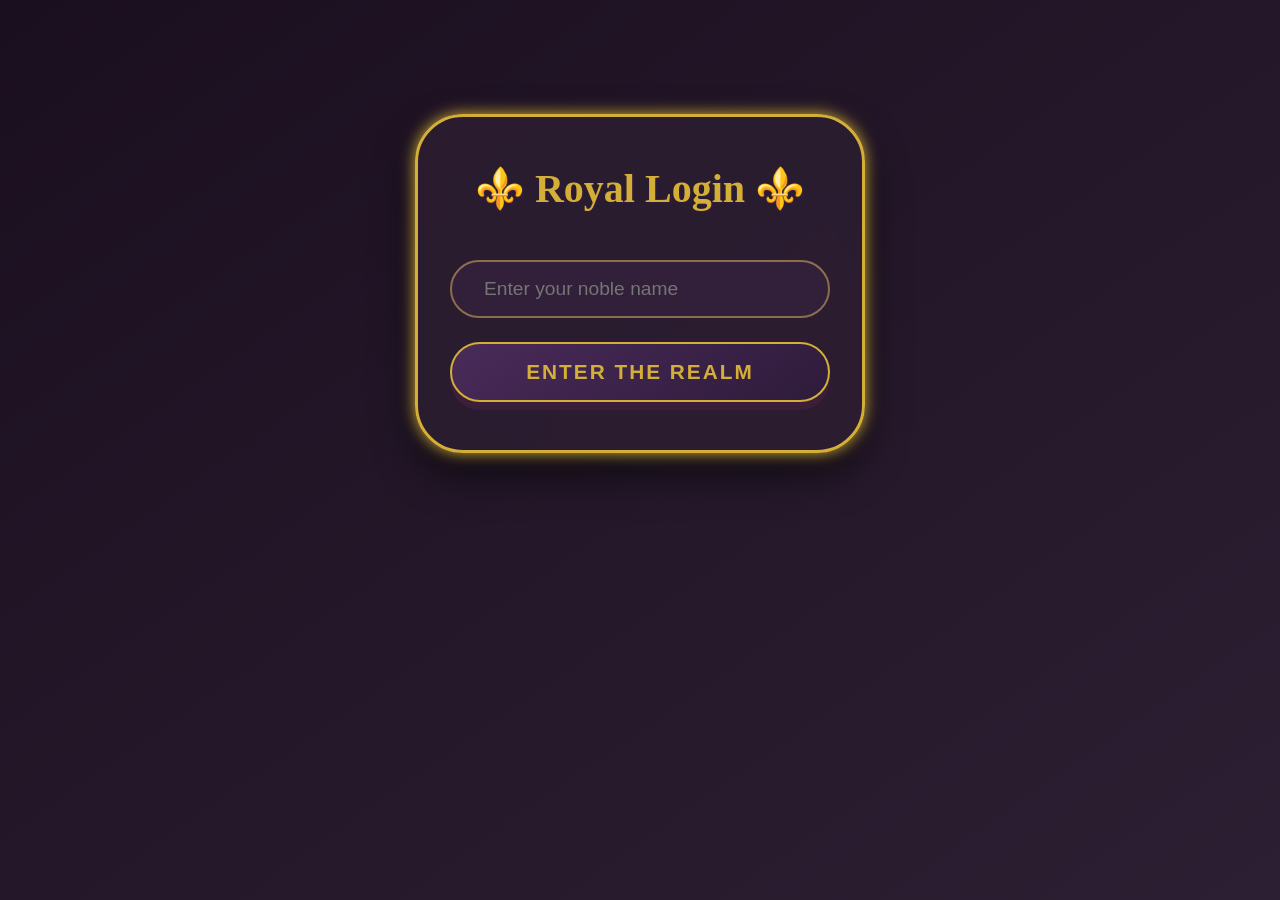
<file: index.html>
<!DOCTYPE html>
<html lang="en">
<head>
  <meta charset="UTF-8">
  <meta name="viewport" content="width=device-width, initial-scale=1.0">
  <title>Royal Quest - Login</title>
  <link rel="stylesheet" href="style.css">
  <style>
    .login-container {
      max-width: 450px;
      width: 90%;
      margin: 10vh auto;
      background: var(--card-bg);
      backdrop-filter: blur(12px);
      padding: 3rem 2rem;
      border-radius: 3rem;
      border: 3px solid var(--royal-gold);
      text-align: center;
      box-shadow: var(--border-glow), 0 20px 40px rgba(0,0,0,0.6);
      animation: float 4s ease-in-out infinite;
    }
    @keyframes float {
      0% { transform: translateY(0); }
      50% { transform: translateY(-10px); }
    }
    .login-container h1 {
      font-family: var(--font-head);
      font-size: 2.5rem;
      color: var(--royal-gold);
      margin-bottom: 1.5rem;
      text-shadow: 2px 2px 0 #2e1b3c;
    }
    .login-container input {
      width: 100%;
      margin: 1.5rem 0;
      background: #321f3a;
      border: 2px solid #8a6e4e;
      border-radius: 4rem;
      padding: 1rem 2rem;
      color: var(--text-light);
      font-size: 1.2rem;
      outline: none;
      transition: 0.3s;
    }
    .login-container input:focus {
      border-color: var(--royal-gold);
      box-shadow: 0 0 30px gold;
      transform: scale(1.02);
    }
    .login-container button {
      width: 100%;
      background: linear-gradient(145deg, #4a2b5a, #2e1b3a);
      border: 2px solid var(--royal-gold);
      color: var(--royal-gold);
      padding: 1rem 2rem;
      border-radius: 4rem;
      font-weight: bold;
      font-size: 1.3rem;
      text-transform: uppercase;
      letter-spacing: 2px;
      cursor: pointer;
      transition: 0.3s;
      box-shadow: 0 8px 0 #3a1e3a;
    }
    .login-container button:hover {
      transform: translateY(-4px);
      box-shadow: 0 12px 0 #3a1e3a, 0 0 30px gold;
    }
  </style>
</head>
<body>
  <div class="login-container">
    <h1>⚜️ Royal Login ⚜️</h1>
    <form id="loginForm">
      <input type="text" id="username" placeholder="Enter your noble name" required>
      <button type="submit">Enter the Realm</button>
    </form>
  </div>
  <script>
    document.getElementById('loginForm').addEventListener('submit', (e) => {
      e.preventDefault();
      const name = document.getElementById('username').value.trim();
      if (name) {
        // Save or update user
        let user = JSON.parse(localStorage.getItem('royalUser')) || null;
        if (!user || user.name !== name) {
          user = { name, gamesWon: 0 };
          localStorage.setItem('royalUser', JSON.stringify(user));
        }
        // Redirect to game page
        window.location.href = 'game.html';
      }
    });
  </script>
</body>
</html>
</file>
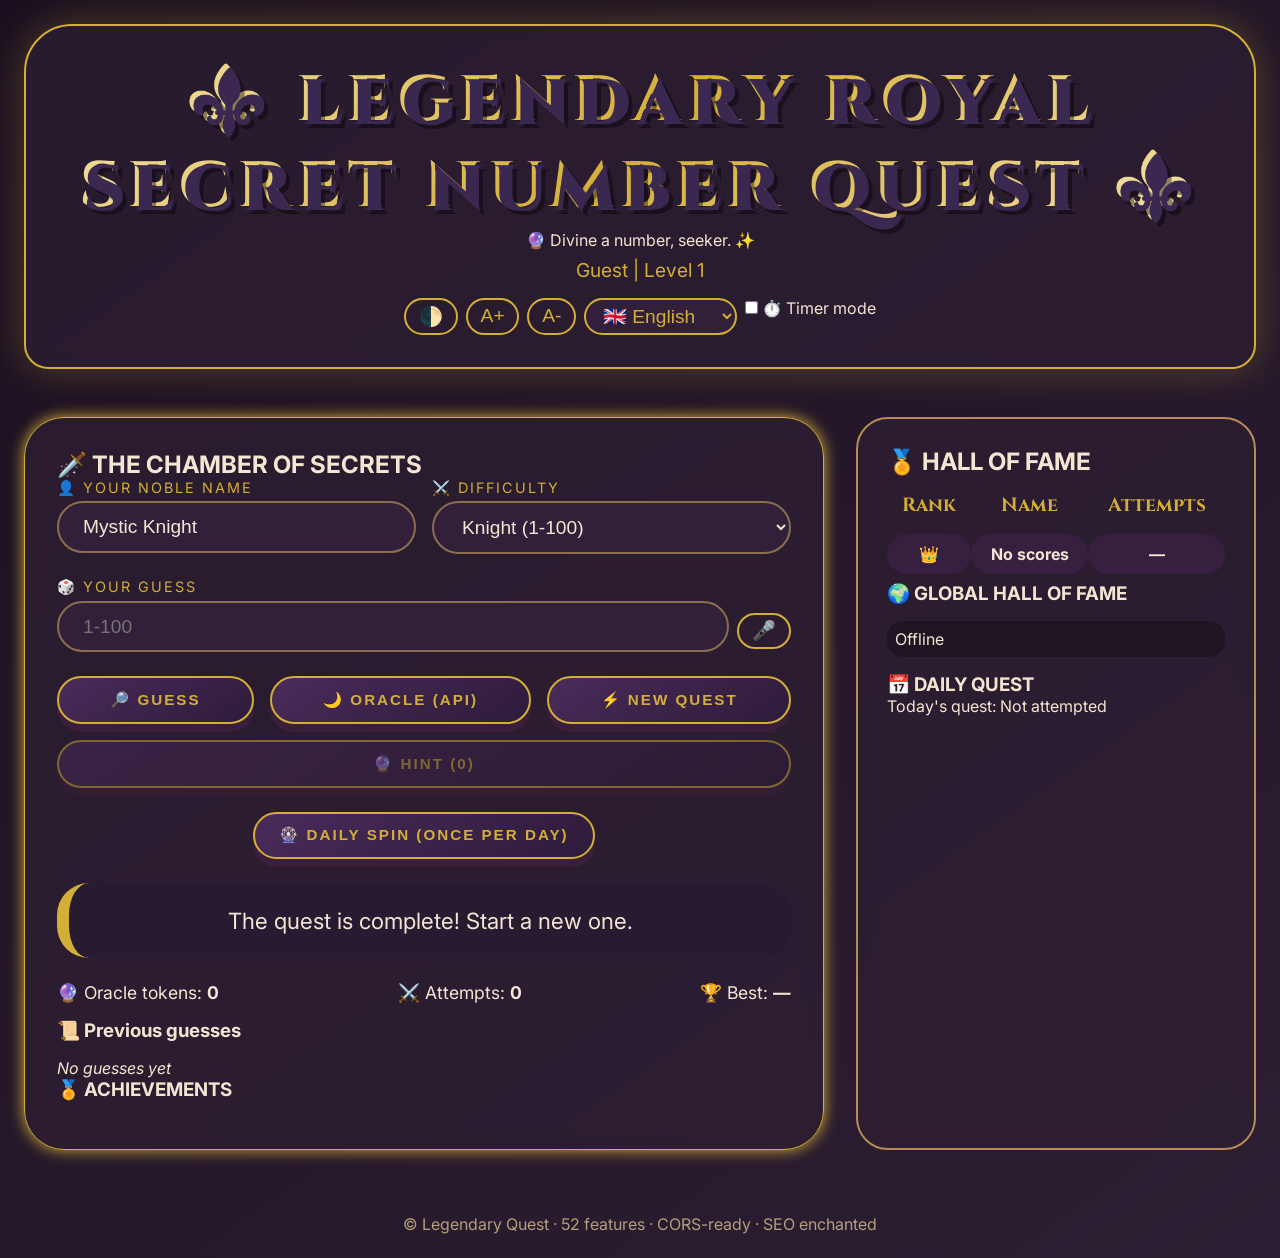
<file: game.html>
<!DOCTYPE html>
<html lang="en">
<head>
  <meta charset="UTF-8">
  <meta name="viewport" content="width=device-width, initial-scale=1.0">
  <title>✨ Legendary Royal Secret Number Quest ✨</title>
  <link rel="preconnect" href="https://fonts.googleapis.com">
  <link rel="preconnect" href="https://fonts.gstatic.com" crossorigin>
  <link href="https://fonts.googleapis.com/css2?family=Cinzel:wght@400;700;900&family=Inter:opsz@14..32&display=swap" rel="stylesheet">
  <link rel="stylesheet" href="style.css">
  <link rel="manifest" href="manifest.json">
</head>
<body>
  <div class="grid-container">
    <header>
      <h1>⚜️ LEGENDARY ROYAL <br>SECRET NUMBER QUEST ⚜️</h1>
      <p class="subtitle">🔮 Divine a number, seeker. ✨</p>
      <div class="user-panel">
        <span id="currentUserDisplay">Guest</span> | Level <span id="currentLevelDisplay">?</span>
      </div>
      <div class="settings-bar">
        <button id="themeToggle" class="icon-btn" title="Toggle high contrast">🌓</button>
        <button id="fontIncrease" class="icon-btn" title="Increase font size">A+</button>
        <button id="fontDecrease" class="icon-btn" title="Decrease font size">A-</button>
        <select id="languageSelect" class="icon-btn">
          <option value="en">🇬🇧 English</option>
          <option value="es">🇪🇸 Español</option>
          <option value="fr">🇫🇷 Français</option>
          <option value="de">🇩🇪 Deutsch</option>
          <option value="zh">🇨🇳 中文</option>
          <option value="ko">🇰🇷 한국어</option>
          <option value="hi">🇮🇳 हिन्दी</option>
        </select>
        <label><input type="checkbox" id="timerModeToggle"> ⏱️ Timer mode</label>
      </div>
    </header>

    <main class="game-card">
      <h2>🗡️ THE CHAMBER OF SECRETS</h2>
      <div class="flex-row">
        <div class="input-group">
          <label for="playerName">👤 YOUR NOBLE NAME</label>
          <input type="text" id="playerName" class="royal-input" placeholder="Sir Lancelot" value="Mystic Knight">
        </div>
        <div class="input-group">
          <label for="difficultySelect">⚔️ DIFFICULTY</label>
          <select id="difficultySelect" class="royal-input">
            <option value="50">Squire (1-50)</option>
            <option value="100" selected>Knight (1-100)</option>
            <option value="500">King (1-500)</option>
          </select>
        </div>
      </div>

      <form id="guessForm" novalidate>
        <div class="flex-row" style="gap:0.5rem;">
          <div class="input-group" style="flex:5;">
            <label for="guessInput">🎲 YOUR GUESS</label>
            <input type="number" id="guessInput" class="royal-input" min="1" max="100" step="1" required placeholder="e.g. 42">
          </div>
          <button type="button" id="voiceBtn" class="icon-btn" style="align-self:flex-end; margin-bottom:0.2rem;" title="Voice input">🎤</button>
        </div>
        <div class="button-row">
          <button type="submit" class="royal-btn">🔎 GUESS</button>
          <button type="button" class="royal-btn" id="oracleBtn">🌙 ORACLE (API)</button>
          <button type="button" class="royal-btn" id="resetBtn">⚡ NEW QUEST</button>
          <button type="button" class="royal-btn" id="hintBtn" disabled>🔮 HINT (0)</button>
        </div>
      </form>

      <div class="daily-spin">
        <button id="spinWheelBtn" class="royal-btn">🎡 DAILY SPIN (once per day)</button>
        <div id="spinResult" class="spin-result"></div>
      </div>

      <div id="timerContainer" class="timer-container">
        <div id="timerBar"></div>
      </div>

      <div class="hint-area" id="hintMessage">Await your first guess...</div>

      <div class="stats-row">
        <span>🔮 Oracle tokens: <strong id="tokenCount">0</strong></span>
        <span>⚔️ Attempts: <strong id="attemptCount">0</strong></span>
        <span>🏆 Best: <strong id="bestScoreDisplay">—</strong></span>
      </div>

      <section>
        <h3>📜 Previous guesses</h3>
        <div class="previous-guesses" id="guessHistory"></div>
      </section>

      <section>
        <h3>🏅 ACHIEVEMENTS</h3>
        <div id="badgeContainer" class="badge-container"></div>
      </section>
    </main>

    <aside class="leaderboard">
      <h2>🏅 HALL OF FAME</h2>
      <table>
        <thead><tr><th>Rank</th><th>Name</th><th>Attempts</th></tr></thead>
        <tbody id="leaderboardBody"></tbody>
      </table>

      <h3>🌍 GLOBAL HALL OF FAME</h3>
      <div id="globalLeaderboard" class="global-leaderboard">Loading...</div>

      <h3>📅 DAILY QUEST</h3>
      <div>Today's quest: <span id="dailyAttempted">Not attempted</span></div>

      <!-- Mobile number pad (hidden on desktop) -->
      <div id="numberPad" class="number-pad"></div>
    </aside>

    <footer>
      <p>© Legendary Quest · 52 features · CORS-ready · SEO enchanted</p>
      <button id="shareWinBtn" style="display: none;">📤 Share Victory</button>
    </footer>
  </div>

  <canvas id="particleCanvas"></canvas>

  <script src="script.js"></script>
  <script>
    if ('serviceWorker' in navigator) {
      navigator.serviceWorker.register('sw.js').catch(console.error);
    }
  </script>
</body>
</html>
</file>
<file: style.css>
/* ---------- RESET & VARIABLES ---------- */
* { margin: 0; padding: 0; box-sizing: border-box; }
:root {
  --royal-purple: #5d3a6b;
  --royal-gold: #d4af37;
  --royal-shadow: #2e1b3c;
  --royal-bg-start: #1a0f1f;
  --royal-bg-end: #2d1f33;
  --text-light: #f5e6d3;
  --card-bg: rgba(45, 30, 50, 0.8);
  --border-glow: 0 0 15px var(--royal-gold);
  --font-head: 'Cinzel', serif;
  --font-body: 'Inter', sans-serif;
  --font-size-base: 16px;
}

body.high-contrast {
  --royal-purple: #000;
  --royal-gold: #ff0;
  --royal-bg-start: #111;
  --royal-bg-end: #222;
  --text-light: #fff;
  --card-bg: #000;
}

body {
  font-family: var(--font-body);
  font-size: var(--font-size-base);
  background: linear-gradient(145deg, var(--royal-bg-start), var(--royal-bg-end));
  color: var(--text-light);
  min-height: 100vh;
  display: flex;
  flex-direction: column;
  padding: 1.5rem;
  animation: bgPulse 12s infinite alternate;
  transition: background 0.3s, color 0.3s;
}

@keyframes bgPulse {
  0% { background: linear-gradient(145deg, #1a0f1f, #2d1f33); }
  100% { background: linear-gradient(145deg, #2e1a3a, #3a2550); }
}

/* ========== GRID LAYOUT ========== */
.grid-container {
  display: grid;
  grid-template-columns: 2fr 1fr;
  gap: 2rem;
  max-width: 1400px;
  margin: 0 auto;
  width: 100%;
}

header {
  grid-column: 1 / -1;
  text-align: center;
  padding: 2rem 1rem;
  background: var(--card-bg);
  backdrop-filter: blur(8px);
  border-radius: 3rem 3rem 1.5rem 1.5rem;
  border: 2px solid var(--royal-gold);
  box-shadow: 0 0 40px rgba(212,175,55,0.3);
  margin-bottom: 1rem;
  animation: floatHeader 3s ease-in-out infinite;
}

@keyframes floatHeader {
  0% { transform: translateY(0); }
  50% { transform: translateY(-6px); box-shadow: 0 0 60px var(--royal-gold); }
  100% { transform: translateY(0); }
}

header h1 {
  font-family: var(--font-head);
  font-size: clamp(2.2rem, 8vw, 4rem);
  font-weight: 900;
  text-transform: uppercase;
  letter-spacing: 8px;
  text-shadow: 4px 4px 0 #3a2850, 8px 8px 0 rgba(0,0,0,0.4);
  background: linear-gradient(135deg, #f5e6b0, #d4af37, #f5e6b0);
  -webkit-background-clip: text;
  background-clip: text;
  color: transparent;
}

.user-panel {
  margin-top: 0.5rem;
  font-size: 1.2rem;
  color: var(--royal-gold);
}

.settings-bar {
  display: flex;
  gap: 0.5rem;
  justify-content: center;
  flex-wrap: wrap;
  margin-top: 1rem;
}

.icon-btn {
  background: none;
  border: 2px solid var(--royal-gold);
  color: var(--royal-gold);
  font-size: 1.2rem;
  padding: 0.3rem 0.8rem;
  border-radius: 2rem;
  cursor: pointer;
  transition: 0.3s;
}

.icon-btn:hover {
  background: var(--royal-gold);
  color: #1a0f1f;
}

select.icon-btn {
  background: #321f3a;
}

/* ========== GAME CARD ========== */
.game-card {
  background: var(--card-bg);
  backdrop-filter: blur(10px);
  border-radius: 2.5rem;
  padding: 2rem;
  border: 1px solid var(--royal-gold);
  box-shadow: var(--border-glow);
  transition: all 0.4s;
  animation: cardGlow 4s infinite alternate;
}

@keyframes cardGlow {
  0% { box-shadow: 0 0 15px var(--royal-gold); }
  100% { box-shadow: 0 0 40px #ffd966, 0 0 60px #b8860b; }
}

.flex-row {
  display: flex;
  gap: 1rem;
  flex-wrap: wrap;
  margin-bottom: 1.5rem;
}

.input-group {
  flex: 2 1 200px;
  display: flex;
  flex-direction: column;
}

.input-group label {
  font-size: 0.9rem;
  letter-spacing: 2px;
  color: var(--royal-gold);
  margin-bottom: 0.3rem;
}

.royal-input {
  background: #321f3a;
  border: 2px solid #8a6e4e;
  border-radius: 3rem;
  padding: 0.8rem 1.5rem;
  color: var(--text-light);
  font-size: 1.2rem;
  outline: none;
  transition: 0.3s;
  width: 100%;
}

.royal-input:focus {
  border-color: var(--royal-gold);
  box-shadow: 0 0 30px gold;
  transform: scale(1.02);
}

.button-row {
  display: flex;
  flex-wrap: wrap;
  gap: 1rem;
  margin: 1.5rem 0;
}

.royal-btn {
  background: linear-gradient(145deg, #4a2b5a, #2e1b3a);
  border: 2px solid var(--royal-gold);
  color: var(--royal-gold);
  padding: 0.8rem 1.5rem;
  border-radius: 4rem;
  font-weight: bold;
  text-transform: uppercase;
  letter-spacing: 2px;
  cursor: pointer;
  transition: 0.3s;
  box-shadow: 0 8px 0 #3a1e3a;
  font-size: 0.95rem;
  flex: 1 0 auto;
}

.royal-btn:hover {
  transform: translateY(-4px);
  box-shadow: 0 12px 0 #3a1e3a, 0 0 30px gold;
  background: linear-gradient(145deg, #5b3a6b, #3e2350);
}

.royal-btn:active {
  transform: translateY(4px);
  box-shadow: 0 4px 0 #3a1e3a;
}

.royal-btn:disabled {
  opacity: 0.5;
  pointer-events: none;
}

.daily-spin {
  text-align: center;
  margin: 1rem 0;
}

.spin-result {
  margin-top: 0.5rem;
  color: gold;
  font-weight: bold;
}

.timer-container {
  margin: 1rem 0;
  display: none;
}

#timerBar {
  height: 10px;
  background: gold;
  width: 100%;
  transition: width 1s linear;
  border-radius: 5px;
}

.hint-area {
  background: #261b30;
  padding: 1.5rem;
  border-radius: 2rem;
  margin: 1.5rem 0;
  border-left: 12px solid var(--royal-gold);
  font-size: 1.4rem;
  text-align: center;
}

.stats-row {
  display: flex;
  justify-content: space-between;
  margin: 1rem 0;
  font-size: 1.1rem;
}

.previous-guesses {
  display: flex;
  flex-wrap: wrap;
  gap: 0.5rem;
  margin-top: 1rem;
}

.guess-chip {
  background: #3a2850;
  padding: 0.3rem 1rem;
  border-radius: 3rem;
  border: 1px solid #b89b6e;
  font-weight: bold;
  animation: chipAppear 0.3s ease-out;
}

@keyframes chipAppear {
  0% { opacity: 0; transform: scale(0.7) rotate(-10deg); }
  100% { opacity: 1; transform: scale(1) rotate(0); }
}

.badge-container {
  display: flex;
  flex-wrap: wrap;
  gap: 0.5rem;
  margin-top: 1rem;
}

.badge {
  background: linear-gradient(145deg, #a67c52, #7b5a3a);
  color: #fff;
  padding: 0.2rem 1rem;
  border-radius: 2rem;
  font-size: 0.9rem;
  border: 1px solid gold;
}

/* ========== LEADERBOARD ========== */
.leaderboard {
  background: var(--card-bg);
  backdrop-filter: blur(8px);
  border-radius: 2rem;
  padding: 1.8rem;
  border: 2px solid #b68b56;
}

table {
  width: 100%;
  border-collapse: separate;
  border-spacing: 0 8px;
}

th {
  font-family: var(--font-head);
  color: var(--royal-gold);
  font-size: 1.2rem;
  padding: 0.5rem;
}

td {
  background: rgba(60, 35, 70, 0.7);
  padding: 0.6rem;
  border-radius: 2rem;
  text-align: center;
  font-weight: bold;
}

.global-leaderboard {
  margin: 1rem 0;
  padding: 0.5rem;
  background: rgba(0,0,0,0.3);
  border-radius: 1rem;
}

.number-pad {
  display: none;
  grid-template-columns: repeat(3, 1fr);
  gap: 0.5rem;
  margin-top: 1rem;
}

.number-pad button {
  background: #4a2b5a;
  color: gold;
  border: 1px solid gold;
  border-radius: 2rem;
  padding: 1rem;
  font-size: 1.5rem;
  cursor: pointer;
}

@media (max-width: 800px) {
  .grid-container { grid-template-columns: 1fr; }
  .number-pad { display: grid; }
}

footer {
  grid-column: 1/-1;
  text-align: center;
  padding: 2rem 0 0;
  color: #b59e7c;
}

.win-banner {
  animation: winPulse 0.8s infinite alternate;
  font-size: 2rem !important;
}

@keyframes winPulse {
  from { text-shadow: 0 0 10px gold, 0 0 20px gold; }
  to { text-shadow: 0 0 30px #ffb347, 0 0 60px #ff8c00; }
}

#particleCanvas {
  position: fixed;
  top: 0;
  left: 0;
  width: 100%;
  height: 100%;
  pointer-events: none;
  z-index: 9999;
  display: none;
}
</file>
